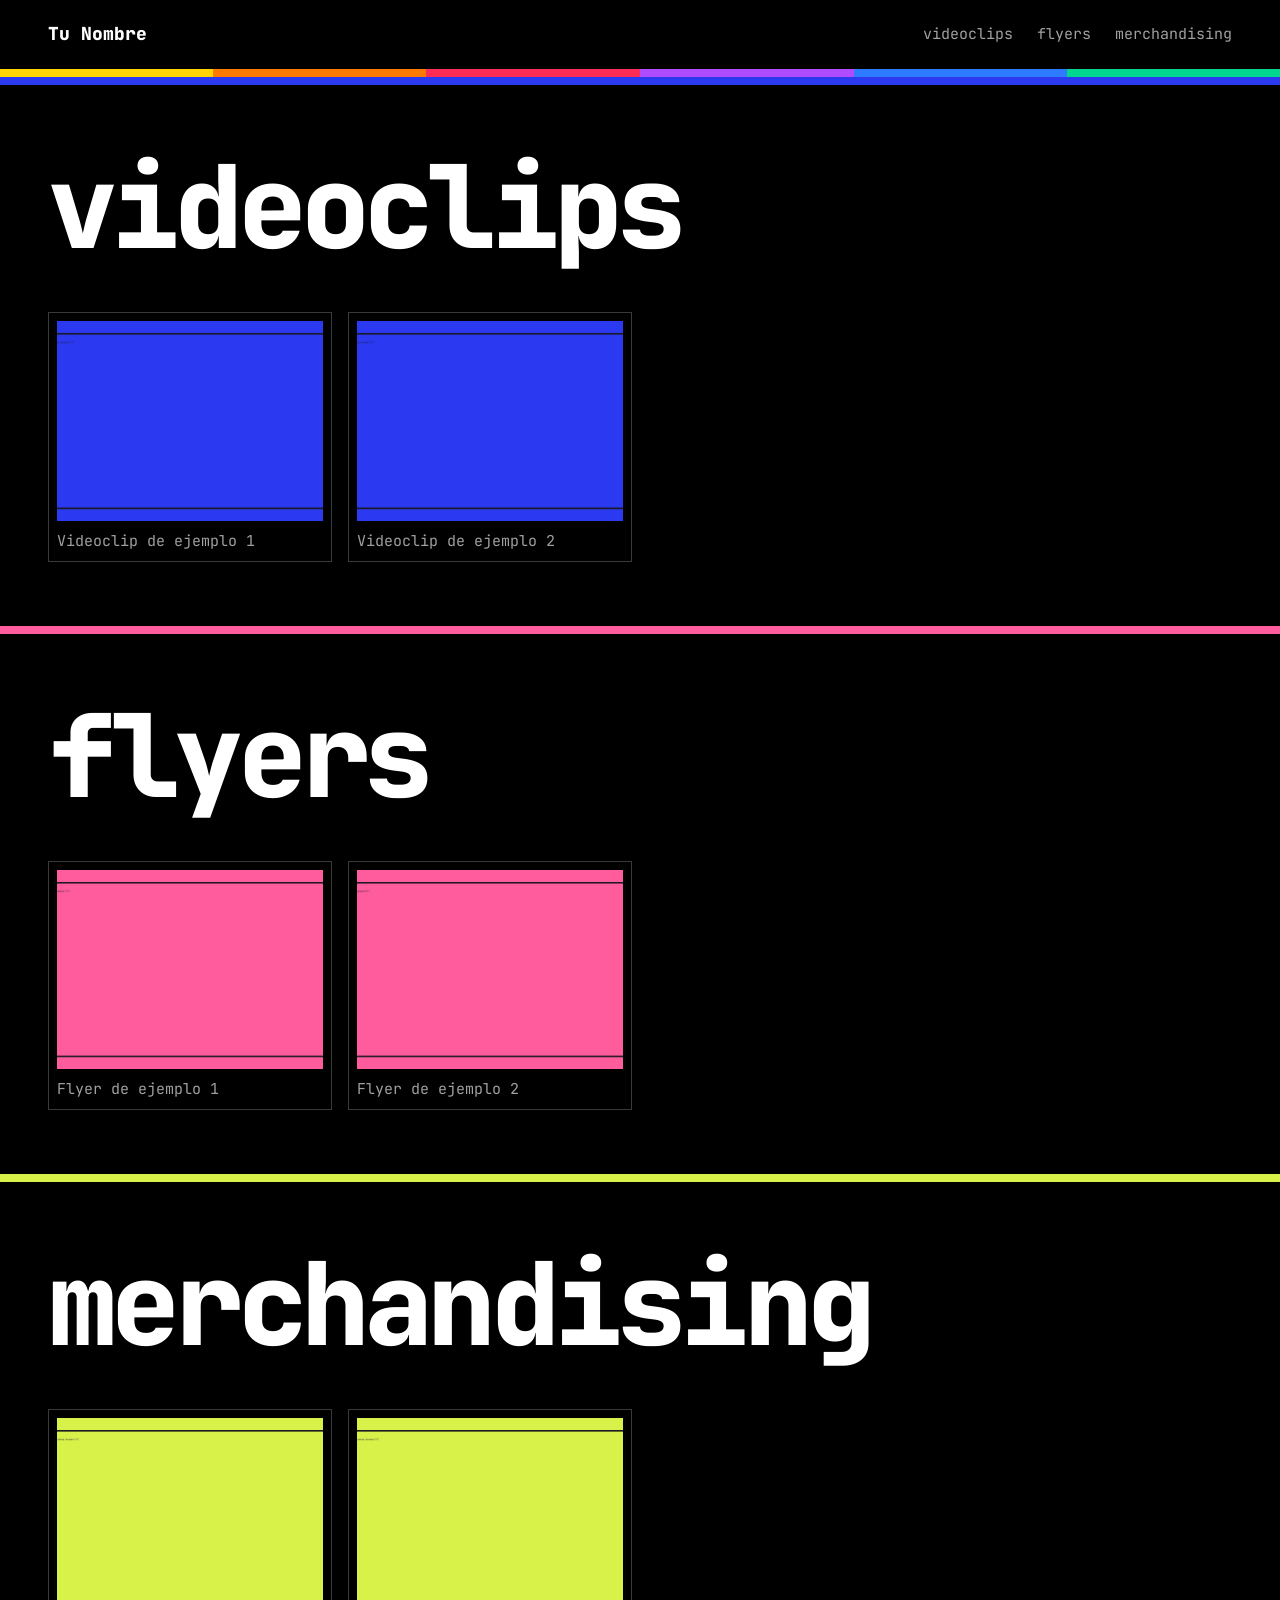
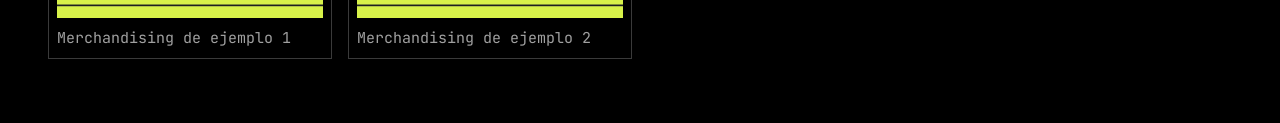
<file: index.html>
<!DOCTYPE html>
<html lang="es">
<head>
  <meta charset="utf-8">
  <meta name="viewport" content="width=device-width, initial-scale=1">
  <title>Inicio</title>
  <link rel="preconnect" href="https://fonts.googleapis.com">
  <link rel="stylesheet" href="https://fonts.googleapis.com/css2?family=JetBrains+Mono:wght@400;800&display=swap">
  <link rel="stylesheet" href="css/estilos.css">
</head>
<body data-pagina="inicio">
  <header id="cabecera"></header>
  <main id="contenido"></main>
  <script src="js/datos.js"></script>
  <script src="js/app.js"></script>
</body>
</html>
</file>
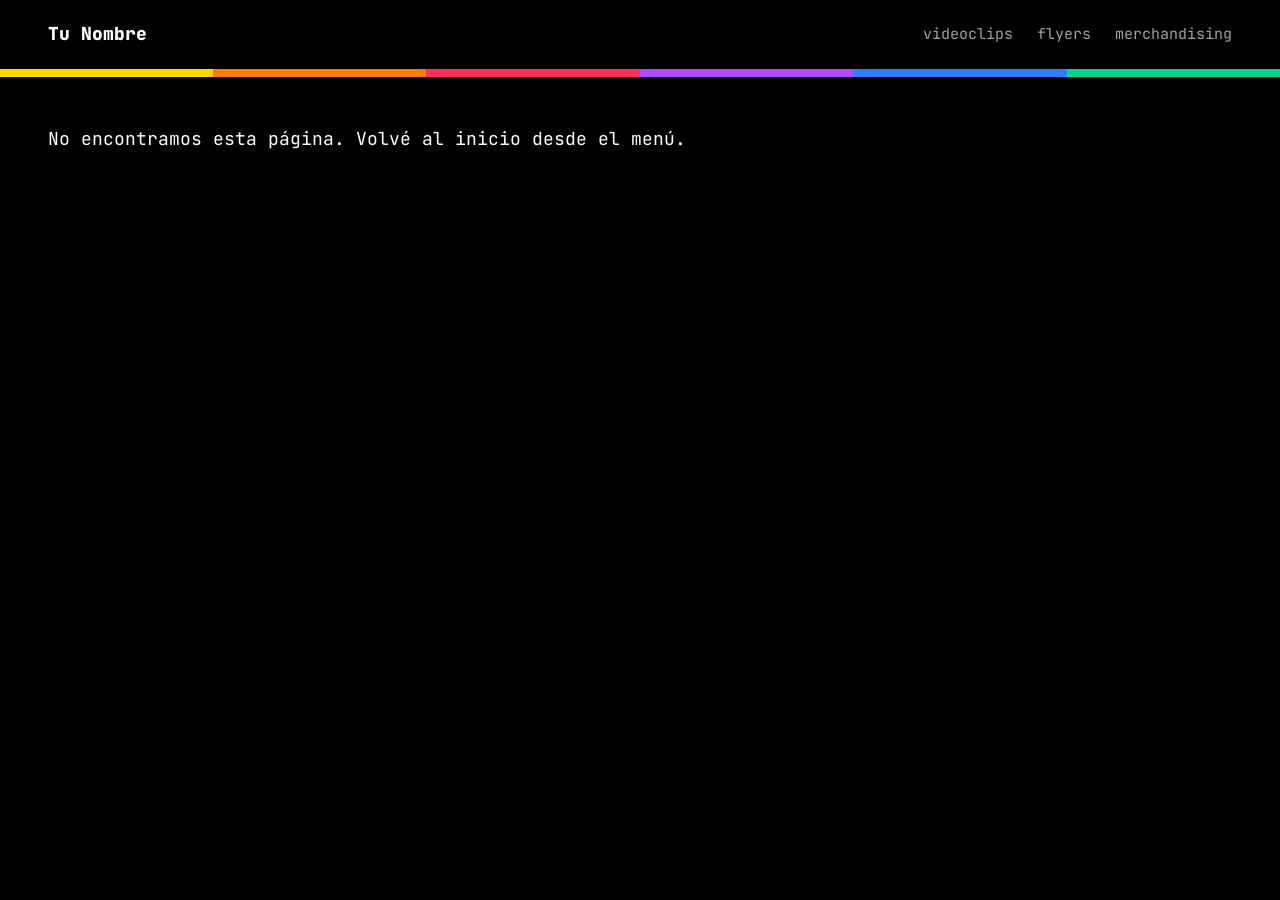
<file: categoria.html>
<!DOCTYPE html>
<html lang="es">
<head>
  <meta charset="utf-8">
  <meta name="viewport" content="width=device-width, initial-scale=1">
  <title>Categoría</title>
  <link rel="preconnect" href="https://fonts.googleapis.com">
  <link rel="stylesheet" href="https://fonts.googleapis.com/css2?family=JetBrains+Mono:wght@400;800&display=swap">
  <link rel="stylesheet" href="css/estilos.css">
</head>
<body data-pagina="categoria">
  <header id="cabecera"></header>
  <main id="contenido"></main>
  <script src="js/datos.js"></script>
  <script src="js/app.js"></script>
</body>
</html>
</file>
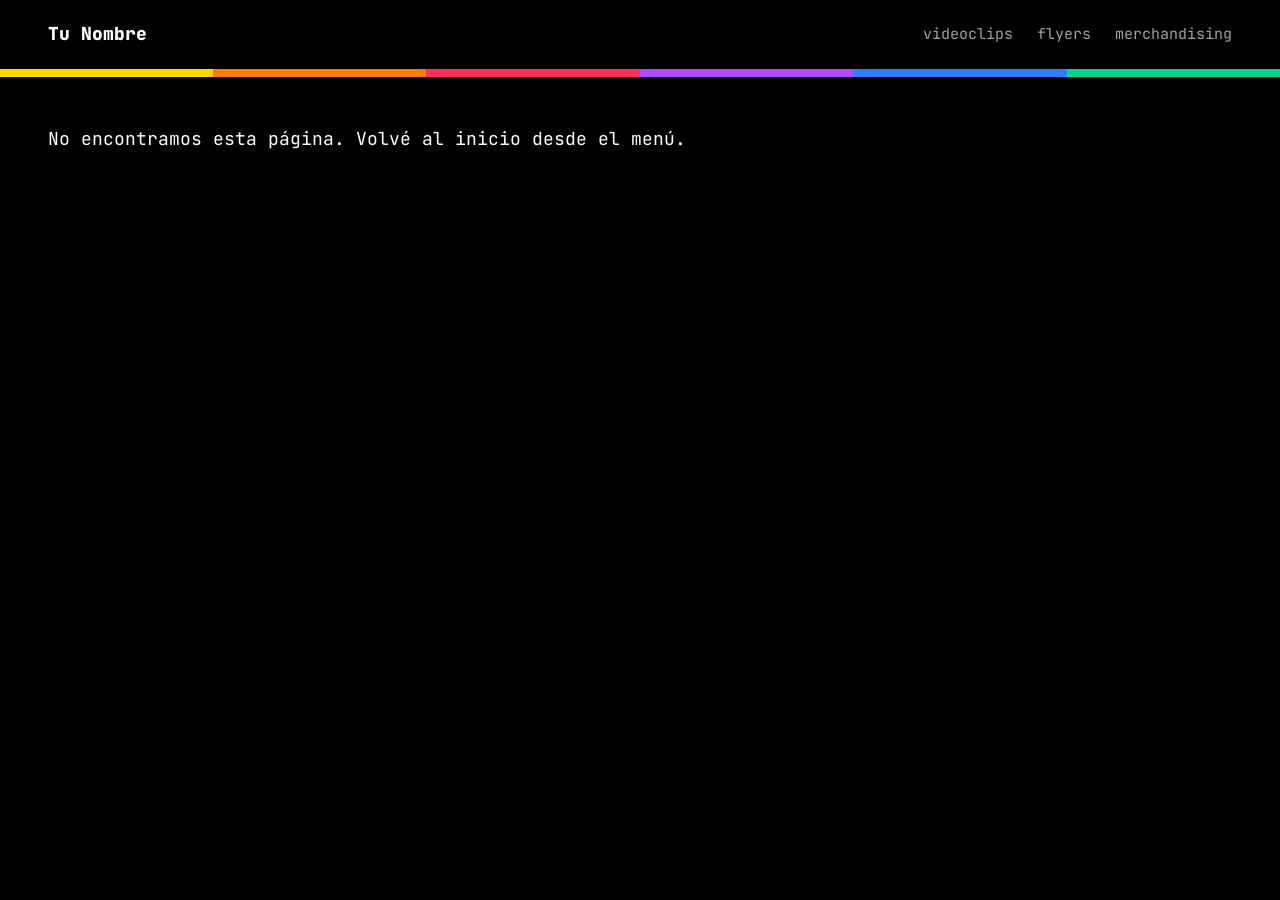
<file: obra.html>
<!DOCTYPE html>
<html lang="es">
<head>
  <meta charset="utf-8">
  <meta name="viewport" content="width=device-width, initial-scale=1">
  <title>Obra</title>
  <link rel="preconnect" href="https://fonts.googleapis.com">
  <link rel="stylesheet" href="https://fonts.googleapis.com/css2?family=JetBrains+Mono:wght@400;800&display=swap">
  <link rel="stylesheet" href="css/estilos.css">
</head>
<body data-pagina="obra">
  <header id="cabecera"></header>
  <main id="contenido"></main>
  <script src="js/datos.js"></script>
  <script src="js/app.js"></script>
</body>
</html>
</file>
<file: css/estilos.css>
/* =====================================================
   TEMA NOCTURNO: fondo negro, letras blancas, tipografía monoespaciada
   y barra de colores como motivo. Los colores se cambian en :root.
   ===================================================== */

/* ---------- Base ---------- */
:root {
  --fondo: #000000;
  --texto: #FFFFFF;
  --apagado: #A0A0A0;  /* texto secundario */
  --linea: #3A3A3A;    /* bordes finos */
  --color: #FFFFFF;    /* acento de la categoría (lo cambia app.js) */
  --margen: clamp(1rem, 4vw, 3rem);
  --barra: linear-gradient(90deg,
    #FFD400 0 16.66%, #FF7A00 0 33.33%, #FF2D55 0 50%,
    #B14BFF 0 66.66%, #2D7BFF 0 83.33%, #00D68F 0);
}

* { box-sizing: border-box; margin: 0; }

body {
  font-family: "JetBrains Mono", ui-monospace, "SFMono-Regular", Menlo, Consolas, monospace;
  font-size: 0.9375rem;
  color: var(--texto);
  background: var(--fondo);
  line-height: 1.6;
}

a { color: inherit; text-decoration: none; }
:focus-visible { outline: 2px solid var(--texto); outline-offset: 3px; }

/* ---------- Cabecera ---------- */
#cabecera {
  display: flex;
  flex-wrap: wrap;
  justify-content: space-between;
  align-items: center;
  gap: 0.5rem 2rem;
  padding: 1.25rem var(--margen);
  border-bottom: 8px solid;
  border-image: var(--barra) 1;   /* barra de colores */
}
.logo { font-weight: 800; font-size: 1.125rem; }
#cabecera nav { display: flex; flex-wrap: wrap; gap: 0.25rem 1.5rem; }
#cabecera nav a { color: var(--apagado); }
#cabecera nav a:hover { color: var(--texto); text-decoration: underline; text-underline-offset: 5px; }

/* ---------- Bloques de categoría (inicio y encabezados) ---------- */
.banda, .encabezado {
  padding: clamp(2rem, 6vw, 4rem) var(--margen);
  border-top: 8px solid var(--color);   /* franja con el color de la categoría */
}

.banda-titulo, .titulo-pagina {
  display: block;
  font-size: clamp(2.25rem, 9vw, 8rem);
  font-weight: 800;
  line-height: 1;
  letter-spacing: -0.05em;
  margin-bottom: clamp(1.5rem, 4vw, 3rem);
}
.banda-titulo:hover { color: var(--color); }

/* ---------- Obras ---------- */
.rejilla {
  display: grid;
  grid-template-columns: repeat(auto-fill, minmax(min(100%, 260px), 1fr));
  gap: 1rem;
}
.tarjeta {
  display: block;
  padding: 0.5rem;
  border: 1px solid var(--linea);
}
.tarjeta:hover { border-color: var(--color); }
.tarjeta img, .tarjeta video {
  display: block;
  width: 100%;
  aspect-ratio: 4 / 3;
  object-fit: cover;
  background: var(--linea);
}
.tarjeta-titulo { display: block; margin-top: 0.5rem; color: var(--apagado); }
.tarjeta:hover .tarjeta-titulo { color: var(--texto); }

/* ---------- Páginas de categoría y de obra ---------- */
.contenido-pagina { padding: var(--margen); }
.encabezado .titulo-pagina { margin-bottom: 1.5rem; }
.volver { display: inline-block; margin-bottom: 1.5rem; color: var(--apagado); text-decoration: underline; text-underline-offset: 4px; }
.volver:hover { color: var(--texto); }

.encabezado dl {
  display: grid;
  grid-template-columns: 8rem 1fr;
  max-width: 40rem;
  margin-bottom: 1.5rem;
  padding: 0.5rem 0;
  border-top: 1px solid var(--linea);
  border-bottom: 1px solid var(--linea);
}
.encabezado dt { color: var(--apagado); }
.descripcion { max-width: 70ch; }

.galeria { display: grid; gap: 1rem; padding: var(--margen); max-width: 1400px; margin: 0 auto; }
.galeria img, .galeria video { display: block; width: 100%; height: auto; }

.aviso { padding: var(--margen); font-size: 1.125rem; }
</file>
